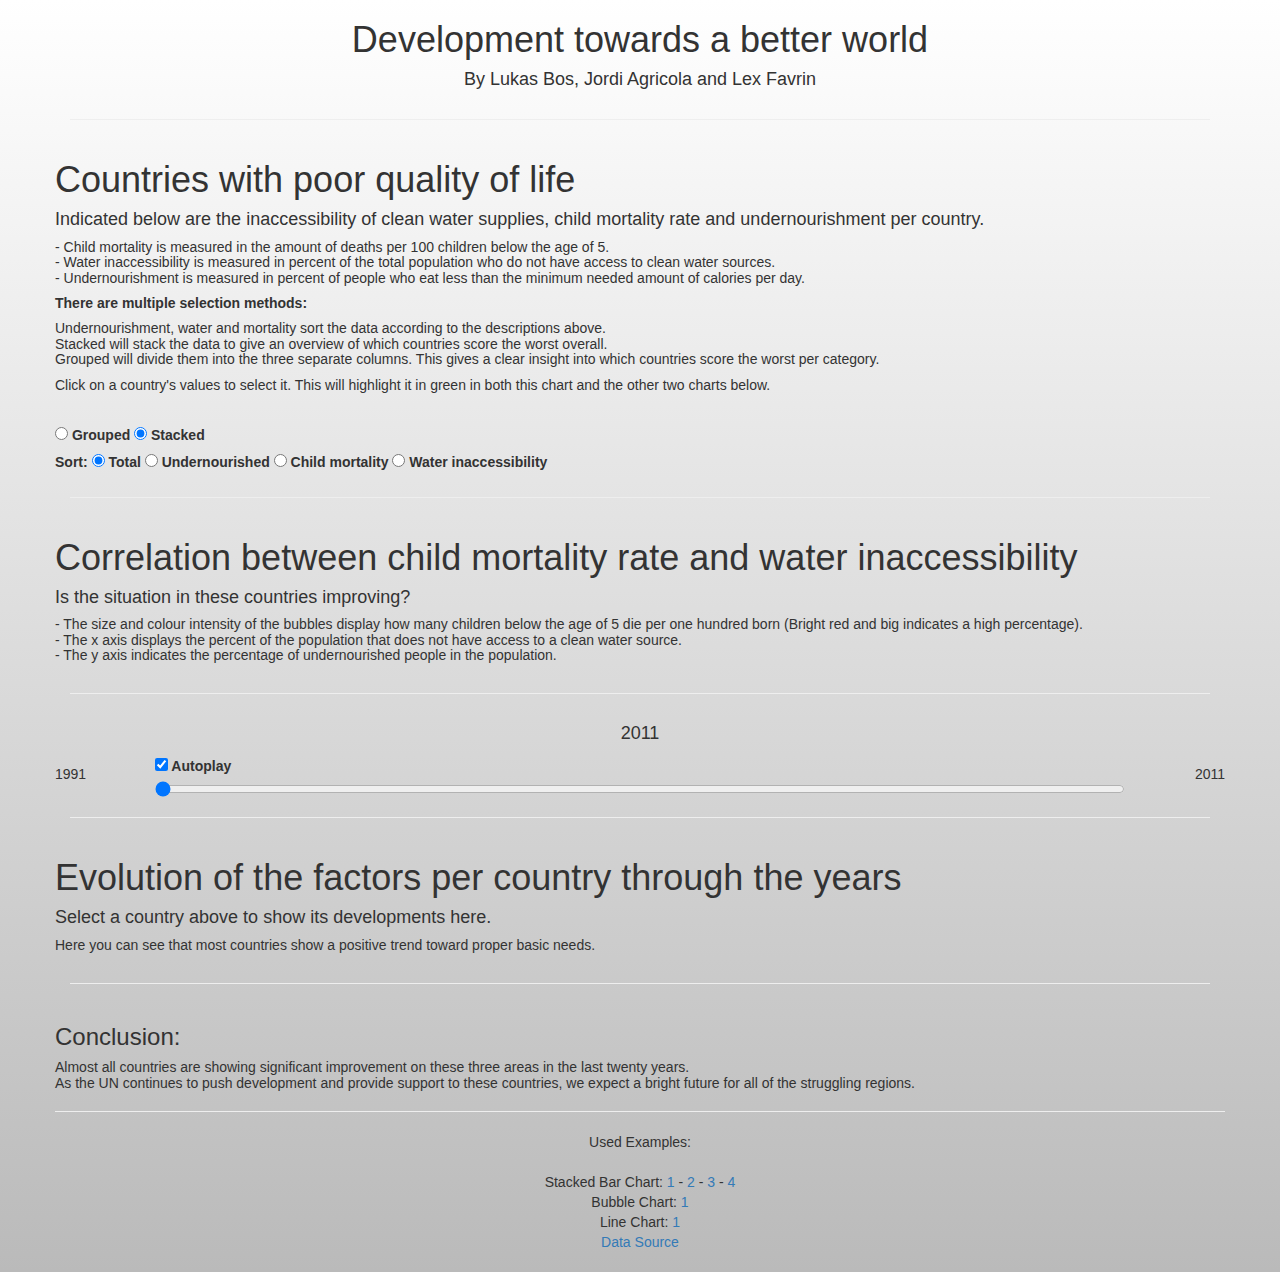
<file: index.html>
<!DOCTYPE html>
<head>
  <script src="https://d3js.org/d3.v3.min.js" charset="utf-8"></script>
  <!-- <script src="https://cdnjs.cloudflare.com/ajax/libs/topojson/1.6.9/topojson.min.js"></script> -->
  <script src="https://cdnjs.cloudflare.com/ajax/libs/jquery/2.2.3/jquery.min.js"></script>
  <script src="https://maxcdn.bootstrapcdn.com/bootstrap/3.3.6/js/bootstrap.min.js"></script>
  <!-- <script src="js/datamaps.min.js"></script> -->
  <meta charset="UTF-8">
  <title> Group assignment Data visualisation </title>
</meta>
<link rel="stylesheet" type="text/css" href="https://maxcdn.bootstrapcdn.com/bootstrap/3.3.6/css/bootstrap.min.css">
<link rel="stylesheet" type="text/css" href="styles.css">
<link href='https://fonts.googleapis.com/css?family=Oxygen:400,300,700' rel='stylesheet' type='text/css'>
</head>

<body>



  <div class="container">
    <div class="row" align="center">
      <h1> Development towards a better world</h1>
      <h4> By Lukas Bos, Jordi Agricola and Lex Favrin </h4>
    </div>


    <hr>
    <div class="row">
      <h1> Countries with poor quality of life </h1>
      <h4> Indicated below are the inaccessibility of clean water supplies, child mortality rate and undernourishment per country. </h4>
      <h5> - Child mortality is measured in the amount of deaths per 100 children below the age of 5. <br>
        - Water inaccessibility is measured in percent of the total population who do not have access to clean water sources. <br>
        - Undernourishment is measured in percent of people who eat less than the minimum needed amount of calories per day. </h5>
        <h5><b> There are multiple selection methods: </b> </h5>
        <h5>Undernourishment, water and mortality sort the data according to the descriptions above.<br>
          Stacked will stack the data to give an overview of which countries score the worst overall.<br>
          Grouped will divide them into the three separate columns. This gives a clear insight into which countries score the worst per category.</h5>
          <h5>Click on a country's values to select it. This will highlight it in green in both this chart and the other two charts below.</h5>
        </div>
        <br>
        <!--<hr> -->

        <div class="row">
          <div class="stacked-bar-chart-holder">
            <form autocomplete="off">
              <label><input class="modetoggle" type="radio" name="mode" value="grouped"> Grouped</label>
              <label><input class="modetoggle" type="radio" name="mode" value="stacked" checked> Stacked</label>
            </form>

            <form autocomplete="off">
              <label> Sort: <input class="sorttoggle" type="radio" name="sort" value="total" checked> Total</label>
              <label><input class="sorttoggle" type="radio" name="sort" value="malnourished"> Undernourished</label>
              <label><input class="sorttoggle" type="radio" name="sort" value="mortality"> Child mortality</label>
              <label><input class="sorttoggle" type="radio" name="sort" value="water"> Water inaccessibility </label>
            </form>
          </div>

        </div>

        <hr>
        <div class="row">

          <h1> Correlation between child mortality rate and water inaccessibility </h1>
          <h4> Is the situation in these countries improving?</h4>
          <h5> - The size and colour intensity of the bubbles display how many children below the age of 5 die per one hundred born (Bright red and big indicates a high percentage). <br>
            - The x axis displays the percent of the population that does not have access to a clean water source. <br>
            - The y axis indicates the percentage of undernourished people in the population.</h5>
          </div>
          <hr>

          <div class="row">
            <div class="bubble-chart-holder">

            </div>
            <!-- slider to change time -->
            <div class="row">

              <div class="col-xs-1 " style="margin-top: 50px"> 1991 </div>
              <div class="col-xs-10">
                <h4 id="Bubbleyear" align="center"> 2011 </h4>
                <form autocomplete="off">
                  <label><input id="Bubbleautoplay" type="checkbox" name="autoplay" checked> Autoplay</label>
                </form>
                <input id="yearinput" autocomplete="off" oninput="changeBubbleValues()" type="range" min="1991" max="2011" step="1" value="1991">
              </div>
              <div class="col-xs-1" style="text-align: right; margin-top: 50px"> 2011 </div>

            </div>
          </div>

          <hr>
          <div class="row">
            <h1> Evolution of the factors per country through the years</h1>
            <h4> Select a country above to show its developments here.</h4>
			<h5> Here you can see that most countries show a positive trend toward proper basic needs. </h5>
                      </div>
          <hr>

          <div class="row">
            <div class="line-chart-holder">

            </div>
          </div>
		  <div class ="row">
		  <h3> Conclusion:</h3>
		  <h5>Almost all countries are showing significant improvement on these three areas in the last twenty years. <br>
		  As the UN continues to push development and provide support to these countries, we expect a bright future for all of the struggling regions.</h5>

          <hr>
          <div class="row" align="center">
            Used Examples: <br>
            <br>
            Stacked Bar Chart:
            <a href = "https://bl.ocks.org/mbostock/3886208"> 1</a> -
            <a href = "http://bl.ocks.org/mbostock/4403522"> 2 </a> -
            <a href = "https://bl.ocks.org/mbostock/3943967"> 3 </a> -
            <a href="http://bl.ocks.org/phoebebright/3098488"> 4 </a>
            <br> Bubble Chart: <a href = "http://bl.ocks.org/weiglemc/6185069"> 1 </a>
            <br> Line Chart: <a href = "https://bl.ocks.org/mbostock/3884955"> 1 </a>
			<br>  <a href = "http://data.un.org/Explorer.aspx?d=CLINO">Data Source</a>
			
          </div>


        </div>
        <script src="js/isoconversion.js"></script>
        <script src="js/bubblechart.js"></script>
        <script src="js/linechart.js"></script>
        <script src="js/stackedbars.js"></script>

        <script src="js/import.js"></script>
        <br>

      </body>


      <script>

      window.setInterval(function(){

        //update the colors so not the wrong bar is reset when the countries change position
        updateColors(selectedCountry);

        var slider = document.getElementById("yearinput");
        var Bubbleautoplay = document.getElementById("Bubbleautoplay");

        if (Bubbleautoplay.checked === true){

          if (slider.value === slider.max) {
            slider.value = slider.min;
          } else {
            document.getElementById("yearinput").stepUp();
          }
          changeBubbleValues();
        }

      }, 1000);
      </script>
</file>
<file: styles.css>
body {
  font-family: "Garamond", sans-serif;
/* Permalink - use to edit and share this gradient: http://colorzilla.com/gradient-editor/#ffffff+0,bababa+100 */
background: #ffffff; /* Old browsers */
background: -moz-linear-gradient(top,  #ffffff 0%, #bababa 100%); /* FF3.6-15 */
background: -webkit-linear-gradient(top,  #ffffff 0%,#bababa 100%); /* Chrome10-25,Safari5.1-6 */
background: linear-gradient(to bottom,  #ffffff 0%,#bababa 100%); /* W3C, IE10+, FF16+, Chrome26+, Opera12+, Safari7+ */
filter: progid:DXImageTransform.Microsoft.gradient( startColorstr='#ffffff', endColorstr='#bababa',GradientType=0 ); /* IE6-9 */
}
.axis path,
.axis line {
  fill: none;
  stroke: #000;
  shape-rendering: crispEdges;
}

.label {
  font-size: 15px;
}

.tooltip {
  position: absolute;
  width: 200px;
  height: auto;
  pointer-events: none;
  background-color: rgba(255,255,255,100);
  padding: 10px;
  border: 1px solid #555;
}
</file>
